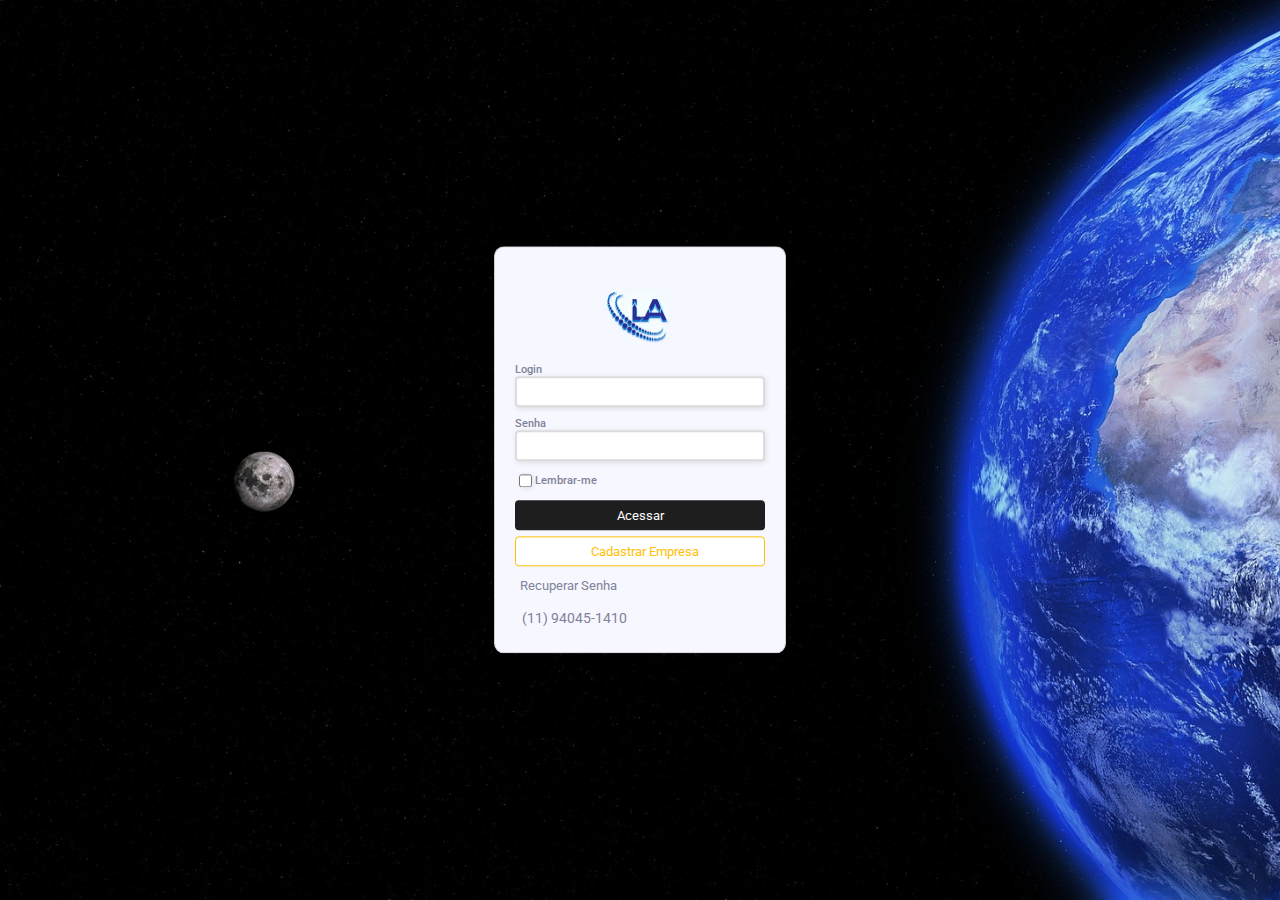
<file: index.html>
<!DOCTYPE html>
<html lang="pt-br">

<head>
    <meta charset="UTF-8">
    <meta name="viewport" content="width=device-width, initial-scale=1.0">
    <title>Login - LA PDV</title>
    <link rel="shortcut icon" href="favicon.ico" type="image/x-icon"/>
    <link rel="stylesheet" href="https://cdnjs.cloudflare.com/ajax/libs/font-awesome/6.7.1/css/all.min.css" integrity="sha512-5Hs3dF2AEPkpNAR7UiOHba+lRSJNeM2ECkwxUIxC1Q/FLycGTbNapWXB4tP889k5T5Ju8fs4b1P5z/iB4nMfSQ==" crossorigin="anonymous" referrerpolicy="no-referrer" />
    <link rel="stylesheet" href="/assets/css/main.css">
    <link rel="stylesheet" href="/assets/css/pages/login.css">
</head>

<body>
    <main>
        <div class="container-login">
            <div class="card">
                <form id="formularioLogin">
                    <div class="logo-tipo">
                        <img class="img-logo" alt="Imagem LogoTipo" title="LA Solucões" aria-label="Imagem LogoTipo" src="/assets/images/logo.jpg">
                    </div>
                    <div class="input-form">
                        <label for="login">Login</label>
                        <input type="text" name="login" id="login" required>
                        <label for="senha">Senha</label>
                        <input type="password" name="senha" id="senha" required>
                    </div>
                    <div class="lembrar-me">
                        <input type="checkbox" name="Lembrar-me" id="Lembrar-me">
                        <label for="Lembrar-me">Lembrar-me</label>
                    </div>
                    <!-- Conteudo Dinamico JS -->
                    <div id="erroCredenciais">
                        <p class="usuario-senha-invalido"><i class="fa-solid fa-x"></i>&#32; Usuário ou Senha inválido</p>
                    </div>
                    <!-- End Conteudo Dinamico JS -->
                    <div>
                        <button class="btn-entrar" type="submit" title="Acessar o Sistema">Acessar</button>
                        <button class="btn-cad-empresa"><a href="#"></a>Cadastrar Empresa</button>
                    </div>
                    <div>
                        <div class="recuperar-senha">
                            <a href="pages/recuperar-senha.html" title="Clique para Redefinir Senha">Recuperar
                                Senha</a>
                        </div>
                        <div class="support">
                            <a href="http://wa.me/5511940451410" class="wa-me" target="_blank"
                                title="Clique aqui e Receba Suporte via WhatsApp" aria-label="Suporte via WhatsApp">
                                <i class="fa-brands fa-whatsapp" aria-hidden="true"></i>
                                <span>(11) 94045-1410</span>
                            </a>
                        </div>
                    </div>
                </form>
            </div>
        </div>
        <div class="container-loader" id="loader">
            <div class="content-loader"> 
                <div class="loader"></div>
            </div>
        </div>
    </main>
    <script src="js/login.js"></script>
</body>

</html>
</file>
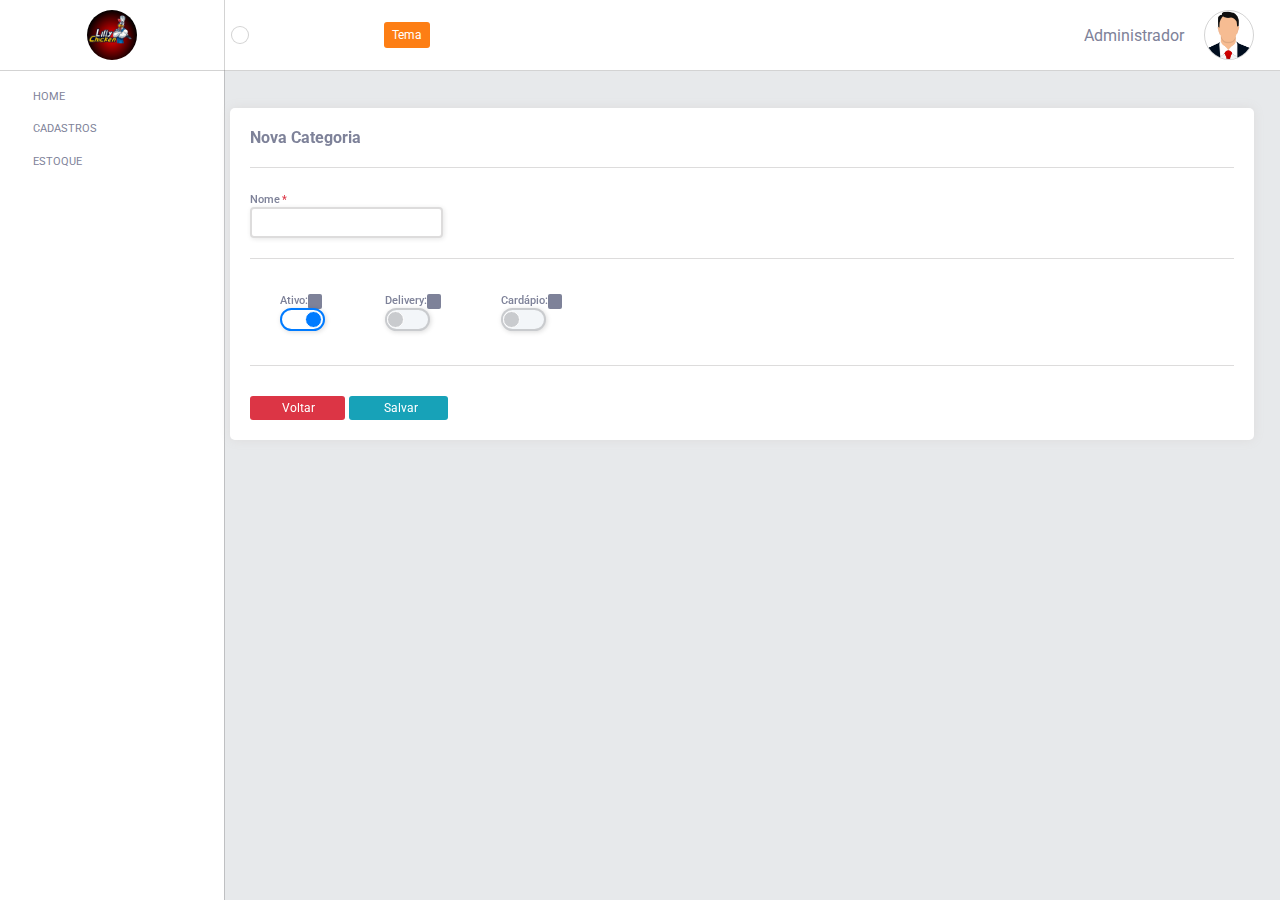
<file: pages/cadastro-categoria.html>
<!DOCTYPE html>
<html lang="pt-br">

<head>
    <meta charset="UTF-8">
    <meta name="viewport" content="width=device-width, initial-scale=1.0">
    <title>Cadastro Categoria</title>
   <link rel="stylesheet" href="/assets/css/main.css">
   <link rel="stylesheet" href="/assets/css/pages/cadastro-new.css">
</head>

<body>
    <div id="dashboard-container"></div>
    <div>
        <main>
            <div class="container-principal">
                <form action="" method="">
                    <div>
                        <h4>Nova Categoria</h4>
                        <div id="feedback-inativo">
                            <p>CATEGORIA INATIVA !!!</p>
                            <p>Cadastro disponivel somente para leitura. Se necessário realizar alguma alteração,
                                Habilite a opção 'ATIVO'.</p>
                        </div>
                        <hr>
                        <label for="inp-nome" class="required">Nome</label>
                        <div>
                            <input type="text" class="new-cadastro" id="name-new-category" >
                        </div>
                        <hr>


                        <!--Toggle Ativo-->
                        <div class="toggle" id="toggle-atribuicoes">
                            <div class="container-btn-atribuicoes">
                                <div>
                                    <label for="">Ativo:</label> <i class="fa-solid fa-info" id="open-modal-ativo" title="Click e Saiba Mais"></i>
                                </div>
                                <div>
                                    <input type="checkbox" class="custom-checkbox" id="ativo" checked>
                                </div>
                                <!--MODAL INFO-->
                                <div  class="modal-info hidden" id="modal-info-ativo"> 
                                    <div class="modal-content-info">
                                        <span class="close"></span>
                                        <h2>ATIVO</h2>
                                        <hr>
                                        <p>"Ao ativar a opção <strong>'Ativo'</strong>,o Categoria ficarar Ativa."</p>
                                    </div>
                                </div>
                            </div>

                            <!--Toggle Delivery-->
                            <div class="container-btn-atribuicoes">
                                <div>
                                    <label for="">Delivery:</label> <i class="fa-solid fa-info" id="open-modal-delivery" title="Click e Saiba Mais"></i>
                                </div>
                                <div>
                                    <input type="checkbox" class="custom-checkbox" name="atribuir-delivery"
                                        id="atribuir-delivery">
                                </div>
                                <!--MODAL INFO -->
                                <div class="modal-info hidden" id="modal-info-delivery">
                                    <div class="modal-content-info">
                                        <span class="close"
                                            onclick="fecharModalInfo('infoModalDelivery')">&times;</span>
                                        <h2>ATRIBUIR AO DELIVERY</h2>
                                        <hr>
                                        <p>"Ao ativar a opção <strong>'Atribuir ao Delivery'</strong>,o produto ficarar
                                            disponível no APP e Vendas de Delivery."</p>
                                    </div>
                                </div>
                            </div>
                            <!--Toggle Cardápio-->
                            <div class="container-btn-atribuicoes">
                                <div>
                                    <label for="">Cardápio:</label> <i class="fa-solid fa-info" id="modal-cardapio-open" title="Click e Saiba Mais"></i>
                                </div>
                                <div>
                                    <input type="checkbox" class="custom-checkbox" name="atribuir-cardapio"
                                        id="atribuir-cardapio">
                                </div>
                                <!--MODAL INFO-->
                                <div class="modal-info hidden" id="modal-info-cardapio">
                                    <div class="modal-content-info">
                                        <span class="close"
                                            onclick="fecharModalInfo('infoModalCardapio')">&times;</span>
                                        <h2>CARDÁPIO</h2>
                                        <hr>
                                        <p>"Ao ativar a opção <strong>'Cardápio'</strong>,a Categoria fica disponivel no
                                            Visualização do Cardápio. Assim Categorias que não seja interessante ser
                                            visualizado pelo Cliente não estaja disponivel para Visualização"</p>
                                    </div>
                                </div>
                            </div>
                        </div>
                        <hr>
                        <div>
                            <a href="/pages/categorias.html" class="submenu-link button btn-cancel"><i
                                    class="fa-solid fa-arrow-left"></i>Voltar</a>
                            <button type="button" class="button btn-success" id="salvar"><i
                                    class="fa-solid fa-check"></i>&nbsp;Salvar</button>
                        </div>
                    </div>
                </form>
            </div>
        </main>
    </div>
    <script src="/js/dashboard.js"></script>
    <script src="/js/modal.js"></script>
    <!-- <script src="/js/toggle-ativo.js"></script>
    <script src="/js/cadastro-categoria.js"></script> -->
</body>

</html>
</file>
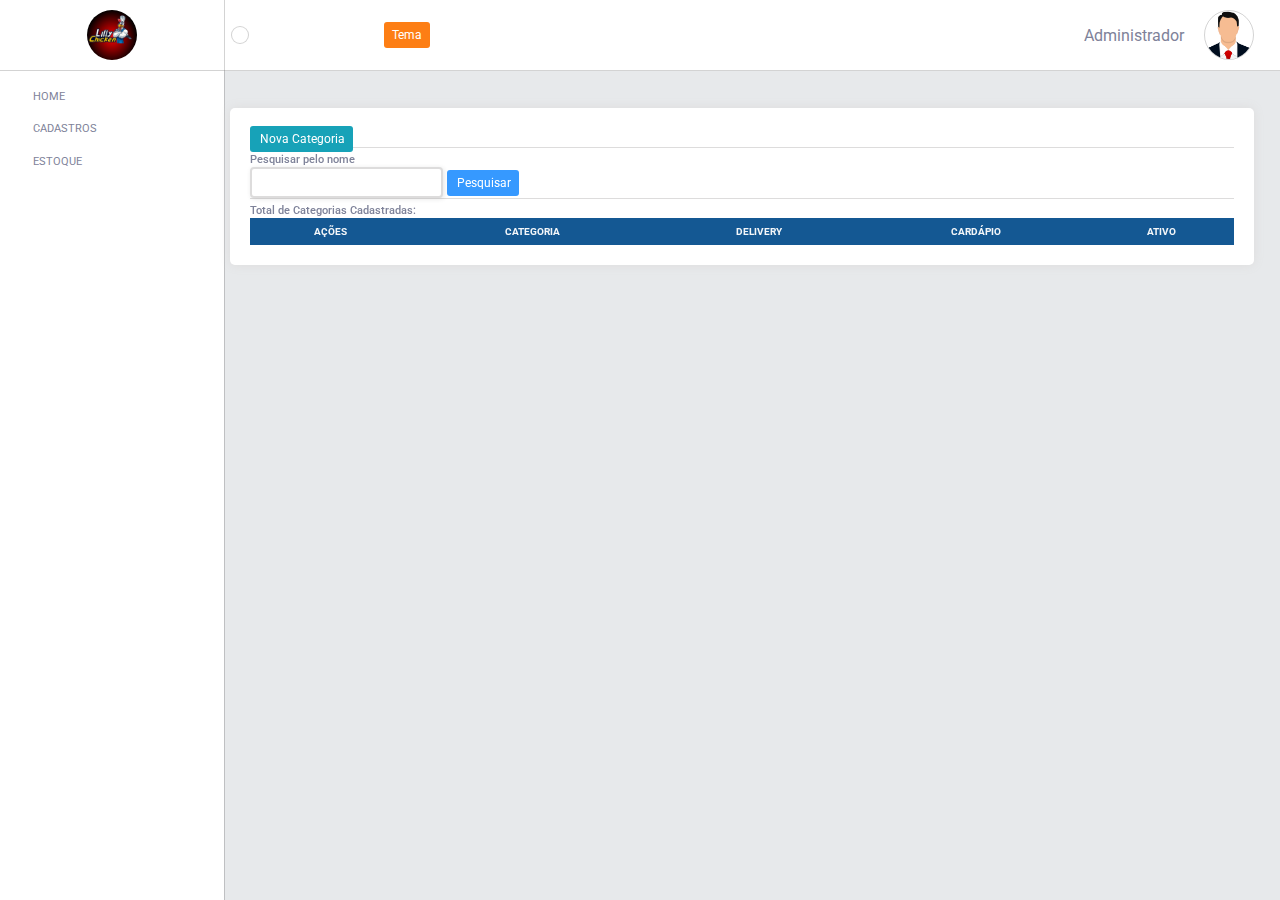
<file: pages/categorias.html>
<!DOCTYPE html>
<html lang="pt-br">

<head>
    <meta charset="UTF-8">
    <meta name="viewport" content="width=device-width, initial-scale=1.0">
    <title>Categorias</title>
    <link rel="stylesheet" href="/assets/css/main.css">
    <!--  <link rel="stylesheet" href="/assets/css/cadastro-table.css"> -->



</head>

<body>
    <div id="dashboard-container"></div>

    <div>
        <main>
            <div class="container-principal">
                <div>
                    <a href="/pages/cadastro-categoria.html" class="submenu-link btn-new">
                        <i class="fa-solid fa-plus"></i>Nova Categoria
                    </a>
                    <hr>
                    <label for="">Pesquisar pelo nome</label>
                    <div>
                        <input class="pesquisar" type="text">
                        <button class="button btn-filtrar">
                            <i class="fa-solid fa-magnifying-glass"></i>Pesquisar
                        </button>
                    </div>
                    <hr>
                    <label>Total de Categorias Cadastradas: </label>
                    <div>
                        <table id="tabela-dados">
                            <thead>
                                <tr>
                                    <th>AÇÕES</th>
                                    <th>CATEGORIA</th>
                                    <th>DELIVERY</th>
                                    <th>CARDÁPIO</th>
                                    <th>ATIVO</th>
                                </tr>
                            </thead>
                            <tbody>

                            </tbody>
                        </table>
                    </div>
                </div>
            </div>
        </main>
    </div>
     <script src="/js/dashboard.js"></script>
</body>

</html>
</file>
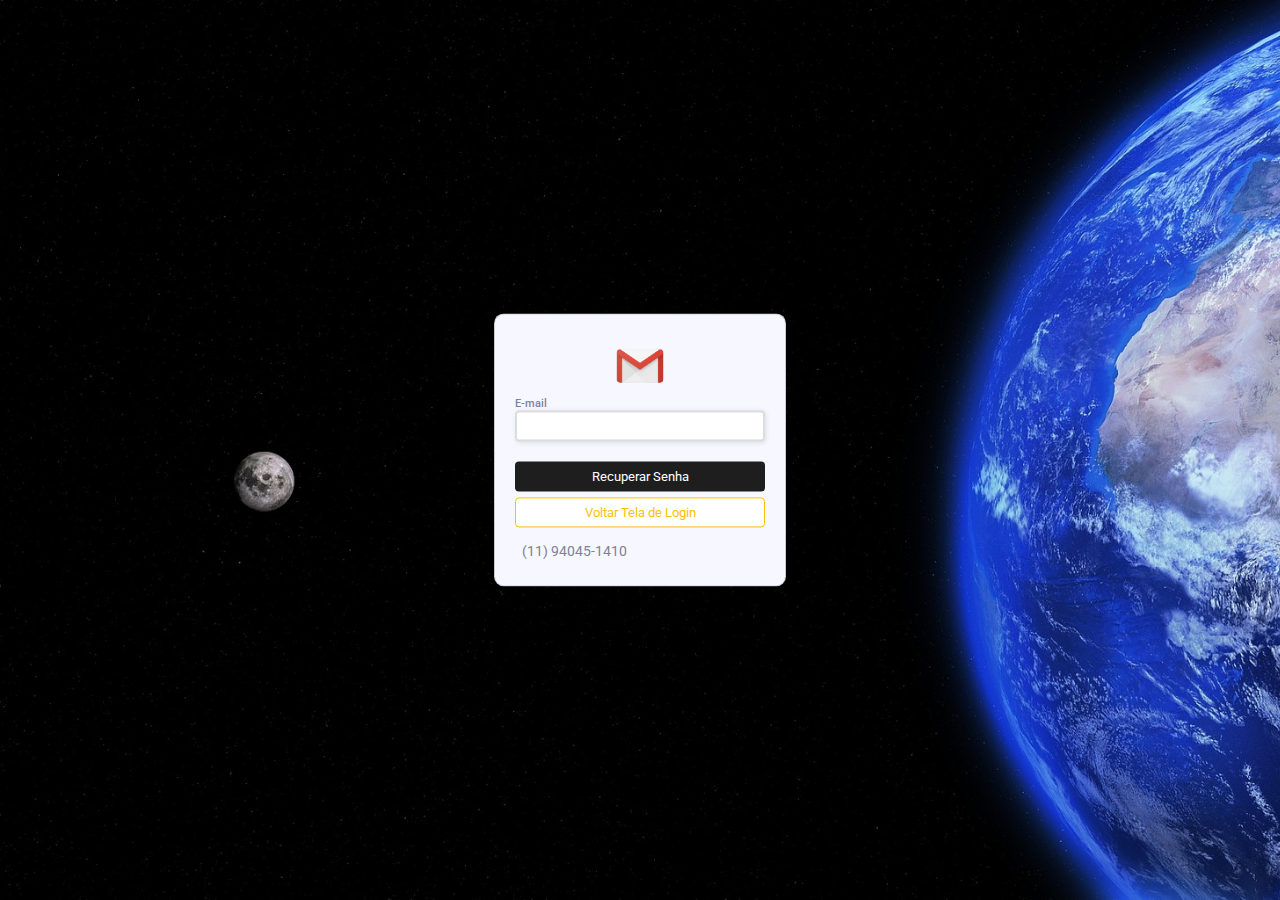
<file: pages/recuperar-senha.html>
<!DOCTYPE html>
<html lang="pt-br">

<head>
    <meta charset="UTF-8">
    <meta name="viewport" content="width=device-width, initial-scale=1.0">
    <link rel="shortcut icon" href="#" type="image/x-icon">
    <title>Recuperar Senha</title>
    <link rel="shortcut icon" href="../favicon.ico" type="image/x-icon">
    <link rel="stylesheet" href="https://cdnjs.cloudflare.com/ajax/libs/font-awesome/6.7.1/css/all.min.css" integrity="sha512-5Hs3dF2AEPkpNAR7UiOHba+lRSJNeM2ECkwxUIxC1Q/FLycGTbNapWXB4tP889k5T5Ju8fs4b1P5z/iB4nMfSQ==" crossorigin="anonymous" referrerpolicy="no-referrer" />
    <link rel="stylesheet" href="/assets/css/main.css">
    <link rel="stylesheet" href="/assets/css/pages/login.css">
</head>

<body>
    <main>
        <div class="container-login">
            <div class="card">
                <form id="formularioRecuperandoSenha">
                    <div class="logo-tipo">
                        <img class="img-logo" alt="Imagem LogoTipo" title="LA Solucões" aria-label="Imagem LogoTipo" src="/assets/images/logo-recuperar-senha.png">
                    </div>
                    <div class="input-form">
                        <label for="email">E-mail</label>
                        <input type="email" name="email" id="email" required>
                    </div>
                     <!-- Conteudo Dinamico JS -->
                    <div id="erroEmailInvalido">
                        <p class="email-invalido"><i class="fa-solid fa-x"></i>&#32; Opss! Email Invalido</p>
                    </div>
                    <div id="sucessoEmailEnvidado">
                        <p class="email-enviado"><i class="fa-solid fa-check"></i>&#32; Email enviado com a nova senha.</p>
                    </div>
                    <!-- End Conteudo Dinamico JS -->
                    <div>
                        <button type="submit" class="btn-recuperar-senha" id="btn-recuperar-senha"  title="Enviar para Recuperar Senha">Recuperar
                            Senha</button>
                            <button type="button" class="btn-retornar-login" id="btn-retornar-login">Voltar Tela de Login</button>
                    </div>
                   
                    <div class="support">
                        <a href="http://wa.me/5511940451410" class="wa-me" target="_blank"
                            title="Clique aqui e Receba Suporte via WhatsApp" aria-label="Suporte via WhatsApp">
                            <i class="fa-brands fa-whatsapp" aria-hidden="true"></i>
                            <span>(11) 94045-1410</span>
                        </a>
                    </div>
                </form>
            </div>
        </div>
        <div class="container-loader" id="loader">
            <div class="content-loader"> 
                <div class="loader"></div>
            </div>
        </div>
    </main>
    <script src="/js/recuperar-senha.js"></script>
</body>

</html>
</file>
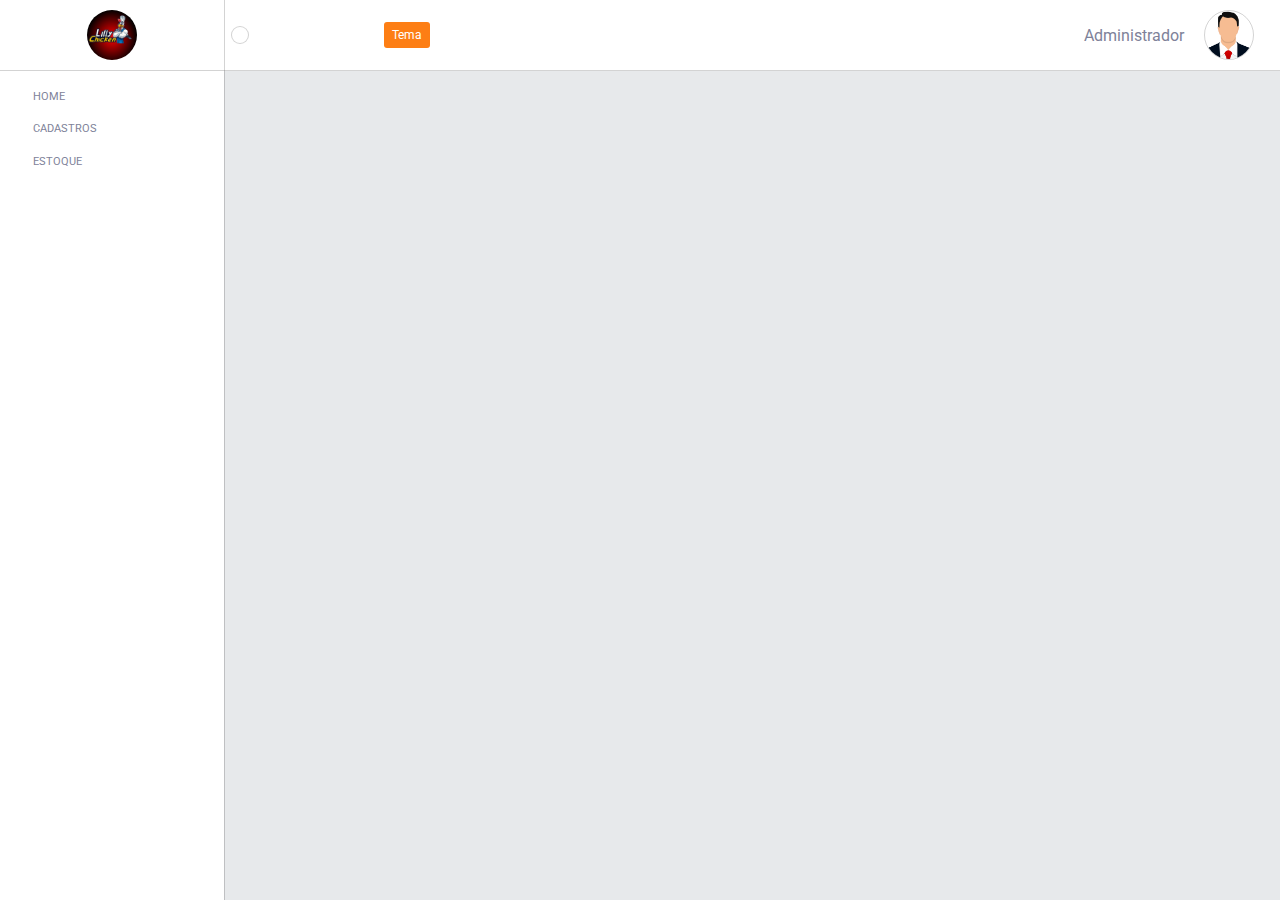
<file: templates/dashboard.html>
<!DOCTYPE html>
<html lang="pt-br">

<head>
    <meta charset="UTF-8">
    <meta name="viewport" content="width=device-width, initial-scale=1.0">
    <title>Dashobord</title>
    <link rel="stylesheet" href="https://cdnjs.cloudflare.com/ajax/libs/font-awesome/6.7.1/css/all.min.css" integrity="sha512-5Hs3dF2AEPkpNAR7UiOHba+lRSJNeM2ECkwxUIxC1Q/FLycGTbNapWXB4tP889k5T5Ju8fs4b1P5z/iB4nMfSQ==" crossorigin="anonymous" referrerpolicy="no-referrer" />
    <link rel="stylesheet" href="/assets/css/pages/dashboard.css">
    <link rel="stylesheet" href="/assets/css/main.css">
</head>

<body>
    <header>
        <div class="header-navegation">
            <div class="planos">
                <button type="button" class="btn-movimentacoes" title="Mudar Tema" id="temas">Tema</button>
            </div>

            <div class="avatar-user">
                <i class="fa-solid fa-sun hidden" title="Tema Claro" id="sun"></i>
                <i class="fa-solid fa-moon" title="Tema Escuro" id="moon"></i>
                <i class="fa-solid fa-expand" title="Modo Tela Cheia" id="full-screen"></i>
                <i class="fa-regular fa-window-restore hidden" title="Sair Modo Tela Cheia" id="exit-full-screen"></i>
                <i class="fa-solid fa-bell" title="Notificação"></i>
                <span title="Nome do Usuário ">Administrador</span>
                <img src="/assets/images/avatar.png" alt="Foto do Usuário" title="Foto do Usuário">
            </div>
        </div>

    </header>
    <section>
        <div class="modal-temas-background hidden" id="modal-temas">
            <div class="modal-temas">
                <div class="modal-temas-title">
                    <h1>TEMA</h1>
                    <i class="fa-solid fa-x close" title="Fechar" id="btn-close-modal"></i>
                </div>
                <hr>
                <div class="select-tema">
                    <p>Tema</p>
                    <select name="" id="select-tema" title="Selecione uma opção para Mudar Tema do Sistema">
                        <option value="">Selecione uma opção</option>
                        <option value="1">Claro</option>
                        <option value="2">Escuro</option>
                    </select>
                </div>
                <div class="select-menu-lateral" title="Selecione uma opção para Mudar Tema do Menu Lateral">
                    <p>Menu Lateral</p>
                    <select name="" id="select-tema-sidebar">
                        <option value="">Selecione uma opção</option>
                        <option value="1">Verde</option>
                        <option value="2">Azul</option>
                        <option value="3">Amarelo</option>
                        <option value="4">Vermelho</option>
                        <option value="5">Laranja</option>
                        <option value="6">Roxo</option>
                    </select>
                </div>
                <hr>
                <div class="modal-temas-footer">
                    <button type="button" class="btn btn-success" id="btn-salvar-tema-modal">Salvar</button>
                </div>
            </div>
        </div>
    </section>

    <aside>
        <div id="sidebar" class="sidebar">
            <div class="sidebar-title" id="sidebar-title">
                <img src="/assets/images/logo.png" alt="Foto do LogoTipo" title="LogoTipo">
                <i class="fa-solid fa-angles-left" title="Fechar Menu Lateral" id="close-sidebar"></i>
                <i class="fa-solid fa-angles-right hidden" title="Abrir Menu Lateral" id="open-sidebar"></i>

            </div>
            <nav>
                <ul>
                    <li><a href="#"><i class="fa-solid fa-house" id="home"></i> <span>HOME</span></a></li>
                </ul>
                <ul>
                    <li id="menu-cadastros"><a href="#"><i class="fa-solid fa-address-card" title="Cadastros"></i>
                            <span>CADASTROS</span></a>
                        
                            <ul id="sub-menu-cadastro" class="hidden sub-menu-sidebar">
                                <li><a href="/pages/categorias.html"><i class="fa-solid fa-list" title="Categoria" id="categoria"></i> <span>Categoria</span></a>
                                </li>
                                <li><a href=""><i class="fa-regular fa-copyright" title="Marcas"></i>
                                        <span>Marcas</span></a></li>
                                <li><a href=""><i class="fa-solid fa-shirt" title="Produtos"></i> <span>Produtos</span></a>
                                </li>
                                <li><a href=""><i class="fa-solid fa-user-group"
                                            title="Grupo de Clientes"></i><span>Categoria de Cliente</span></a></li>
                                <li><a href=""><i class="fa-solid fa-address-book" title="Clientes"></i>
                                        <span>Clientes</span></a></li>
                                <li><a href=""><i class="fa-solid fa-truck-fast" title="Fornecedores"></i>
                                        <span>Fornecedores</span></a></li>
                                <li><a href=""><i class="fa-solid fa-user" title="Usuários"></i> <span>Usuários</span></a>
                                </li>
                                <li><a href=""><i class="fa-solid fa-money-check-dollar"
                                            title="Lista de Precos"></i><span>Lista de Preços</span></a></li>
                                <li><a href=""><i class="fa-regular fa-credit-card" title="Taxa de Cartões"></i><span>Taxa
                                            de Cartões</span></a></li>
                                <li><a href=""><i class="fa-solid fa-calculator" title="Taxa de Vendas"></i></i><span>Taxas
                                            de Vendas</span></a></li>
                                <li><a href="#"><i class="fa-solid fa-layer-group"
                                            title="Categoria de Serviços"></i><span>Categoria de Serviços</span></a></li>
                                <li><a href="#"><i class="fa-solid fa-screwdriver-wrench"
                                            title="Serviços"></i><span>Serviços</span></a></li>
                            </ul>
                        

                    </li>
                </ul>

                <ul>
                    <li id="menu-estoque"><a href="#"><i class="fa-solid fa-cubes" title="Estoque"></i>
                            <span>ESTOQUE</span></a>
                        <ul id="sub-menu-estoque" class="hidden sub-menu-sidebar">
                            <li><a href=""><i class="fa-solid fa-file-import"></i> <span>Entrada Manual</span></a></li>
                            <li><a href=""><i class="fa-solid fa-file-circle-check"> </i><span>Entrada Fiscal</span></a>
                            </li>
                            <li><a href=""><i class="fa-solid fa-file-pen"></i> <span>Nota de Saida</span></a></li>
                            <li><a href=""><i class="fa-solid fa-basket-shopping"></i> <span>Compras</span></a></li>
                            <li><a href=""><i class="fa-solid fa-envelope"></i> <span>Cotação</span></a></li>
                            <li><a href=""><i class="fa-solid fa-down-left-and-up-right-to-center"></i> <span>Ajuste de
                                        Estoque</span></a></li>
                            <li><a href=""><i class="fa-solid fa-cart-flatbed"></i> <span>Iventários</span></a></li>
                            <li><a href=""><i class="fa-solid fa-unlock"></i> <span>Gerenciamento de Estoque</span></a>
                            </li>
                            <li><a href=""><i class="fa-solid fa-pen"></i> <span>Lista de Alterações</span></a></li>
                            <li><a href=""><i class="fa-solid fa-sliders"> </i><span>Movimentações</span></a></li>

                        </ul>
                    </li>
                </ul>

            </nav>

        </div>
    </aside>
   
    <div class="container-loader" id="loader">
        <div class="content-loader"> 
          <div class="loader"></div>
     </div>
    </div> 
  
    
   <!-- <script src="/js/dashboard.js"></script> -->
</body>

</html>
</file>
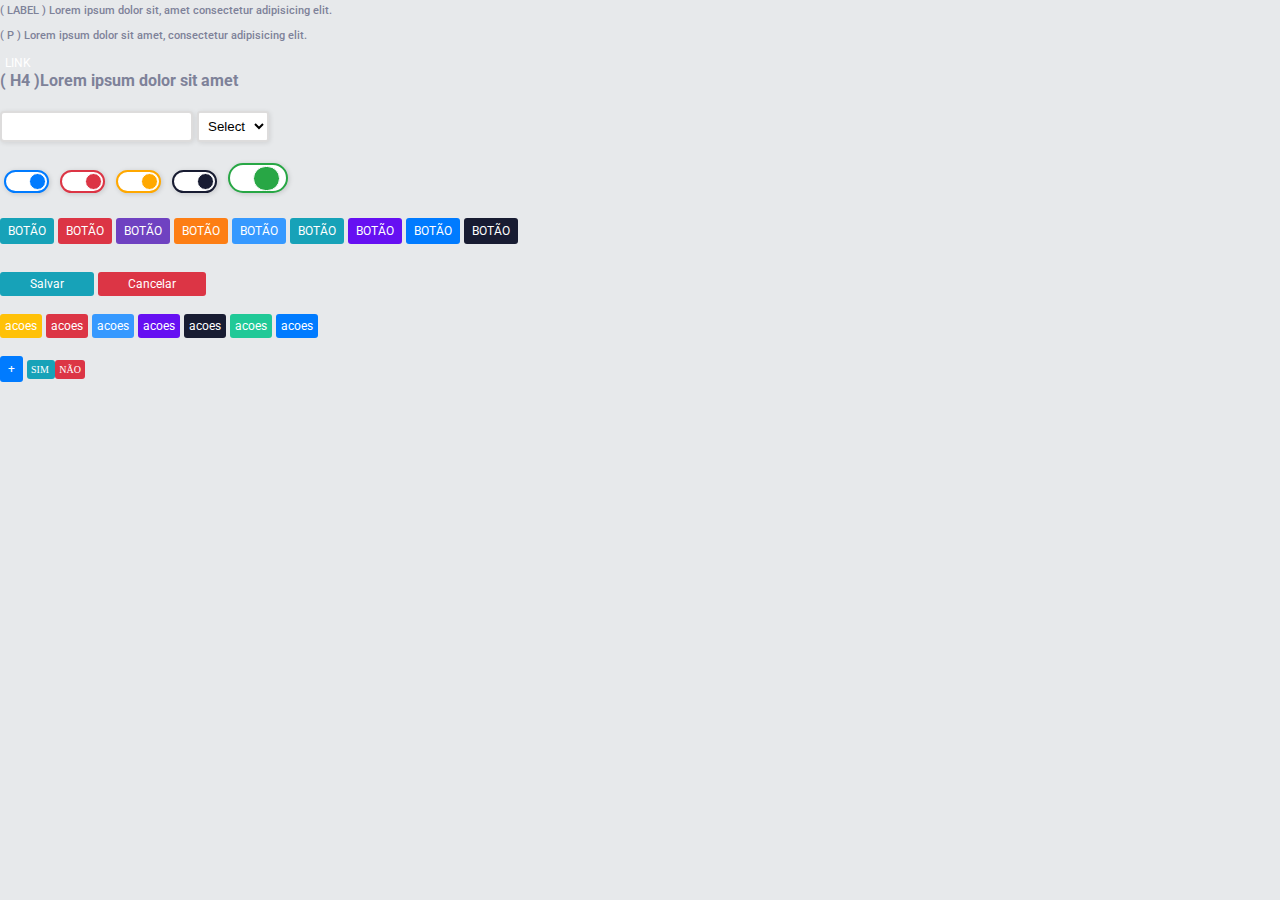
<file: assets/css/components/components.html>
<!DOCTYPE html>
<html lang="pt-br">

<head>
    <meta charset="UTF-8">
    <meta name="viewport" content="width=device-width, initial-scale=1.0">
    <title>Components</title>
    <link rel="stylesheet" href="/assets/css/main.css">
</head>

<body>
    <label for="">( LABEL ) Lorem ipsum dolor sit, amet consectetur adipisicing elit. </label>
    <p>( P ) Lorem ipsum dolor sit amet, consectetur adipisicing elit.</p>
    <a href="">LINK</a> <br>
    <h4> ( H4 )Lorem ipsum dolor sit amet</h4>
    
    <input type="text" name="" id="">
  
    <select name="" id="">
        <option value="">Select</option>
    </select>
    <br><br>
    
    
    <input type="checkbox" name="" id="" class="custom-checkbox" checked>
    <input type="checkbox" name="" id="" class="custom-checkbox-red" checked>
    <input type="checkbox" name="" id="" class="custom-checkbox-warning" checked>
    <input type="checkbox" name="" id="" class="custom-checkbox-dark" checked>
    <input type="checkbox" name="" id="" class="custom-checkbox-green" checked>
    <br><br>


    <button class="btn-new">BOTÃO</button>
    <button class="btn-import">BOTÃO</button>
    <button class="btn-export">BOTÃO</button>
    <button class="btn-movimentacoes">BOTÃO</button>
    <button class="btn-filtrar">BOTÃO</button>
    <button class="btn-upload">BOTÃO</button>
    <button class="btn-download">BOTÃO</button>
    <button class="btn-add">BOTÃO</button>
    <button class="btn-dark">BOTÃO</button>
    <br><br>

    <button class="btn-success">Salvar</button>
    <button class="btn-cancel">Cancelar</button>
    <br><br>

    <button class="btn-edit">acoes</button>
    <button class="btn-delete">acoes</button>
    <button class="btn-movements">acoes</button>
    <button class="btn-duplicate">acoes</button>
    <button class="btn-barcode">acoes</button>
    <button class="btn-wa-me">acoes</button>
    <button class="btn-buscar-cnpj">acoes</button>
    <br><br>

    <button class="btn-add"> + </button>
    <span class="sim"> SIM </span>
    <span class="nao">NÃO</span>
    <br><br>

    <div class="container-loader" id="loader">
        <div class="content-loader"> 
          <div class="loader"></div>
     </div>
    </div> 


</body>

</html>
</file>
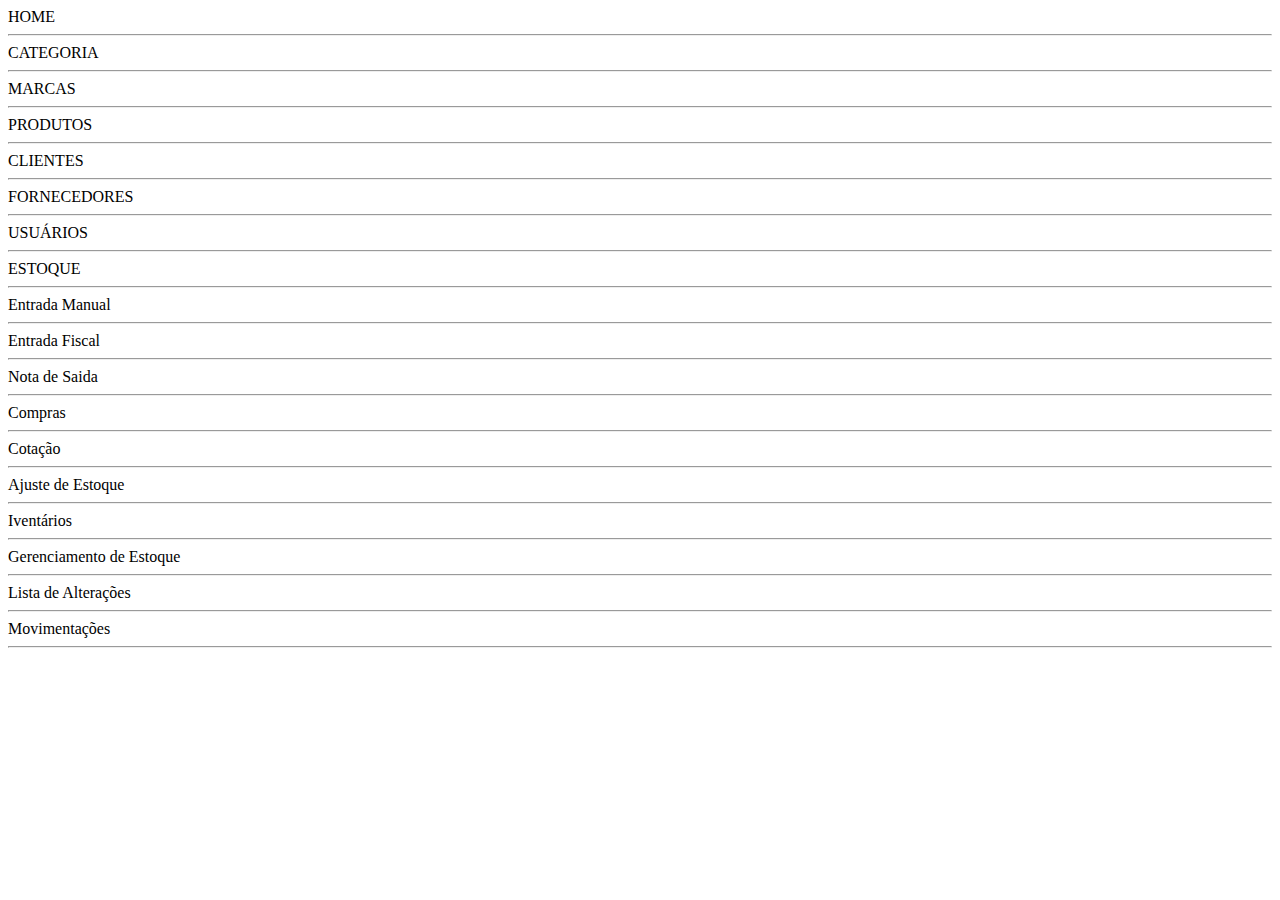
<file: assets/css/externos/icons.html>
<!DOCTYPE html>
<html lang="pt-br">

<head>
    <meta charset="UTF-8">
    <meta name="viewport" content="width=device-width, initial-scale=1.0">
    <title>Icons</title>
    <link rel="stylesheet" href="https://cdnjs.cloudflare.com/ajax/libs/font-awesome/6.7.1/css/all.min.css"
        integrity="sha512-5Hs3dF2AEPkpNAR7UiOHba+lRSJNeM2ECkwxUIxC1Q/FLycGTbNapWXB4tP889k5T5Ju8fs4b1P5z/iB4nMfSQ=="
        crossorigin="anonymous" referrerpolicy="no-referrer" />
       
</head>

<body>
    <i class="fa-solid fa-house"></i> HOME <hr>
    <i class="fa-solid fa-list"></i> CATEGORIA <hr>
    <i class="fa-regular fa-copyright"></i> MARCAS <hr>
    <i class="fa-solid fa-shirt"></i> PRODUTOS <hr>
    <i class="fa-solid fa-users"></i> CLIENTES <hr>
    <i class="fa-solid fa-truck-fast"></i>FORNECEDORES <hr>
    <i class="fa-solid fa-user"></i> USUÁRIOS <hr>



    <i class="fa-solid fa-cubes"></i> ESTOQUE <hr>
    <i class="fa-solid fa-file-import"></i>Entrada Manual <hr>
    <i class="fa-solid fa-file-circle-check"> </i>Entrada Fiscal <hr>
    <i class="fa-solid fa-file-pen"></i> Nota de Saida <hr> 
    <i class="fa-solid fa-basket-shopping"></i> Compras <hr>
    <i class="fa-solid fa-envelope"></i> Cotação <hr>
    <i class="fa-solid fa-down-left-and-up-right-to-center"></i> Ajuste de Estoque <hr>
    <i class="fa-solid fa-cart-flatbed"></i> Iventários <hr>
    <i class="fa-solid fa-unlock"></i> Gerenciamento de Estoque <hr>
    <i class="fa-solid fa-pen"></i> Lista de Alterações <hr>
    <i class="fa-solid fa-sliders"> </i> Movimentações <hr>
</body>

</html>
</file>
<file: assets/css/pages/login.css>
/*Todos os estilos estão sendo aplicados na tela de (login.html) e (recupera-senha.html)*/
body {
  background-color: var(--dark);
  background-image: url(/assets/images/img-login-background.jpg);
  background-repeat: no-repeat;
  background-size: cover;
}
main .container-login {
  display: flex;
  justify-content: center;
  align-items: center;
  min-height: 100vh;
}
main .card {
  position: absolute;
  top: 50%;
  left: 50%;
  transform: translate(-50%, -50%);
  background-color: #f7f7ff;
  max-width: 300px;
  border: 0.5px solid var(--black-borde);
  border-radius: 10px;
  padding: 20px;
  height: auto;
}
main .card .logo-tipo {
  display: flex;
  justify-content: center;
  align-items: center;
}
main .card .img-logo {
  width: 100px;
}

main .card .input-form {
  display: flex;
  flex-direction: column;
}
main .card .input-form input {
  margin-bottom: 10px;
}
main .card .lembrar-me {
  display: flex;
  align-items: center;
  justify-content: start;
}
main .card .lembrar-me label,
main .card .lembrar-me input[type="checkbox"] {
  cursor: pointer;
}


/* Conteudo Dinamico - (ALERTA) JS */
/* ******************************** */
main .card #erroCredenciais,
main .card #erroEmailInvalido,
main .card #sucessoEmailEnvidado {
  display: none;
}

main .card .usuario-senha-invalido,
main .card .email-invalido,
main .card .email-enviado {
  background-color: var(--danger);
  border-radius: 3px;
  border: 1px solid var(--red-primary);
  color: var(--red-primary);
  text-align: center;
  padding: 5px;
  font-size: 0.7rem;
  font-family: var(--fonte-texto);
}

main .card .email-enviado {
  background-color: var(--green-secundary);
  border-color: var(--green-primary);
  color: var(--green-primary);
}
/* ************************************* */
/* End Conteudo Dinamico - (ALERTA) JS  */

/* Botoes (Tela Login - Tela Recuperar Senha) */
.btn-entrar,
.btn-recuperar-senha,
.btn-cad-empresa,
.btn-retornar-login {
  width: 100%;
  height: 30px;
  border-radius: 4px;
  border: none;
  background-color: rgba(0, 0, 0, 0.878);
  font-size: 0.8rem;
  color: white;
  padding: 5px 50px;
  margin-top: 10px;
  cursor: pointer;
  text-align: center;
  justify-content: center;
  align-items: center;
  transition: 0.6s ease;
}
.btn-cad-empresa,
.btn-retornar-login {
  border: 1.5px solid var(--yellow);
  background-color: white;
  color: #ffc107;
  margin-top: 6px;
}

.btn-entrar:hover,
.btn-recuperar-senha:hover {
  background: var(--gray-dark);
  color: var(--white);
}
.btn-cad-empresa:hover,
.btn-retornar-login:hover {
  background: #ffc107;
  color: black;
}

.recuperar-senha {
  margin-top: 10px;
}
.recuperar-senha a {
  color: var(--gray);
  text-decoration: none;
  transition: 0.6s ease;
  font-size: 13px;
}
.recuperar-senha a:hover {
  color: var(--dark);
}

.support {
  display: flex;
  margin-top: 10px;
}
a.wa-me {
  text-decoration: none;
  font-size: 14px;
  color: var(--gray);
}
.fa-whatsapp {
  color: green;
  font-size: 15px;
  cursor: pointer;
}
/* End Botoes (Tela Login - Tela Recuperar Senha) */

/*   ************** 768px ************************* */
@media (max-width: 768px) {
  body {
    background-size: cover;
    background-position: right;
  }
}

/*   ************** 376px ************************* */
@media (max-width: 376px) {
  .card {
    width: 60%;
  }
  .btn-cad-empresa,
  .btn-entrar,
  .btn-recuperar-senha,
  .btn-retornar-login {
    height: 30px;
    font-size: 0.8em;
    padding: 2px;
  }
}
</file>
<file: assets/css/pages/cadastro-new.css>
.new-cadastro {
    width: auto;
}
.container-btn-atribuicoes{
    margin: 10px 30px; 
    display: flex;
    flex-direction: column;
    
}
.toggle{
    display: flex;
}
hr{
    margin-top: 20px;
    margin-bottom: 20px;
}
</file>
<file: assets/css/pages/dashboard.css>
*{
    margin: 0;
    padding: 0;
    box-sizing: border-box;
    font-family: var(--fonte-texto);
}
header {
    position: fixed;
    top: 0;
    right: 0;
    left: 0;
    width: 100vw;
    background-color: var(--white);
    border-bottom: 1px solid var(--black-borde);
    padding: 10px 0px;
  }
  header .header-navegation {
    display: flex;
    align-items: center;
    justify-content: space-between;
  }
  header .header-navegation i , span{
    color: var(--gray);
    cursor: pointer;
  }
  
  header .planos {  /* Precisa de ajustas o nome da class */
    margin-left: 30%;
  }
  
  header .avatar-user {
    display: flex;
    align-items: center;
    gap: 20px;
    margin-right: 2%;
  }
  header .avatar-user img {
    width: 50px;
    height: 50px;
    border-radius: 50%;
    border: 1px solid var(--black-borde);
  }
  
  section .modal-temas-background{
      background-color: var(--background);
      position: absolute;
      top: 0;
      left: 0;
      bottom: 0;
      right: 0;
      width: 100vw;
      height: 100vh;
      z-index: 9999;
      
    }
section .modal-temas{
      background-color: var(--white);
      border: 1px solid var(--black-borde);
      border-radius: 5px;
      width: 250px;
      position: absolute;
      top: 10%;
      left: 50%;
      transform: translate(-50% ,0%);
  }
  
  section .modal-temas-title{
      display: flex;
      align-items: center;
      justify-content: space-between;
      font-size: 0.6rem;
      padding: 20px;
      color: var(--gray);
  }
  section .select-tema,
  section .select-menu-lateral{
      display: flex;
      flex-direction: column;
      padding: 10px 20px;
      font-size: 0.8rem; 
  }

  section .select-menu-lateral{
    margin-bottom: 20px;
  }
  section .select-tema p,
  section .select-menu-lateral p{
      font-weight: 500;
      color: var(--gray);
  }
  
  section .select-tema select,
  section .select-menu-lateral select{
     width: auto;
     padding:5px;
     border: 1px solid var(--black-borde);
     border-radius: 5px;
     margin-top: 2px;
  }
  section .modal-temas-footer{
      margin-top: 10px;
      padding: 20px;
  }
 section .modal-temas-footer .btn-success{
      width: 100%;
}

aside{
    position: fixed;
    top: 0;
    left: 0;
    height: 100%;
    line-height: 2;
    border-right: 1px solid var(--black-borde);
    width: 225px;
}
aside .sidebar{ 
    height: 100vw;
    width: auto;
    background-color: var(--white);
}
aside .sidebar-title{
   display: flex;
   align-items: center;
   justify-content: center;
   border-bottom: 1px solid var(--black-borde);
   padding: 10px;
}
aside .sidebar-title img{
   width: 50px;
   height: 50px;
   border-radius: 50%;
}
aside .sidebar-title i{
    position: absolute;
    right: -25px;
    background-color: var(--white);
    padding: 8px;
    border-radius: 50%;
    border: 1px solid var(--black-borde);
    cursor: pointer;
    color: var(--gray);
}
nav{
    padding: 10px 20px;
    height: 100vh;
    overflow-y: auto;
}
nav a{
    position: relative;
}
nav li{
    display: flex;
    flex-direction: column;
    list-style: none;
    position: relative;
}
nav li a{
    display: flex;
    align-items: center;
    text-decoration: none;
    color: var(--gray);
    font-size: 0.7rem;
    cursor: pointer;
    margin: 5px 0px;
    padding: 0px 8px;
    transition: 0.6s ease;
    
}
nav li  span{
    display: flex;
    color: var(--gray);
    cursor: pointer;
    transition: 0.6s ease;
}
nav li a:hover{
    background-color:var(--blue);
    border-radius: 10px;
    color: var(--white);
}
nav li a:hover span {
   color: var(--white);
}
nav li i {
    margin-right: 5px;
}
nav ul .sub-menu-sidebar{
    margin-left: 17px;
    border-left: 1px solid var(--gray);
}

::-webkit-scrollbar{
    width: 10px;
    background-color: var(--white);

}
::-webkit-scrollbar-track{
    border-radius: 10px;
    box-shadow: inset 0px 0px 5px var(--gray);
}

::-webkit-scrollbar-thumb{
    background-color: var(--gray);
    border-radius: 10px;
    cursor: pointer;
}
::-webkit-scrollbar-thumb:hover{
    background-color:var(--gray-dark);
}

.hidden{
    display: none !important;
}
</file>
<file: assets/css/main.css>
@import url("externos/font-awesome.html");
@import url("settings/variables.css");
@import url("layouts/layouts.css");
@import url("components/components.css");
</file>
